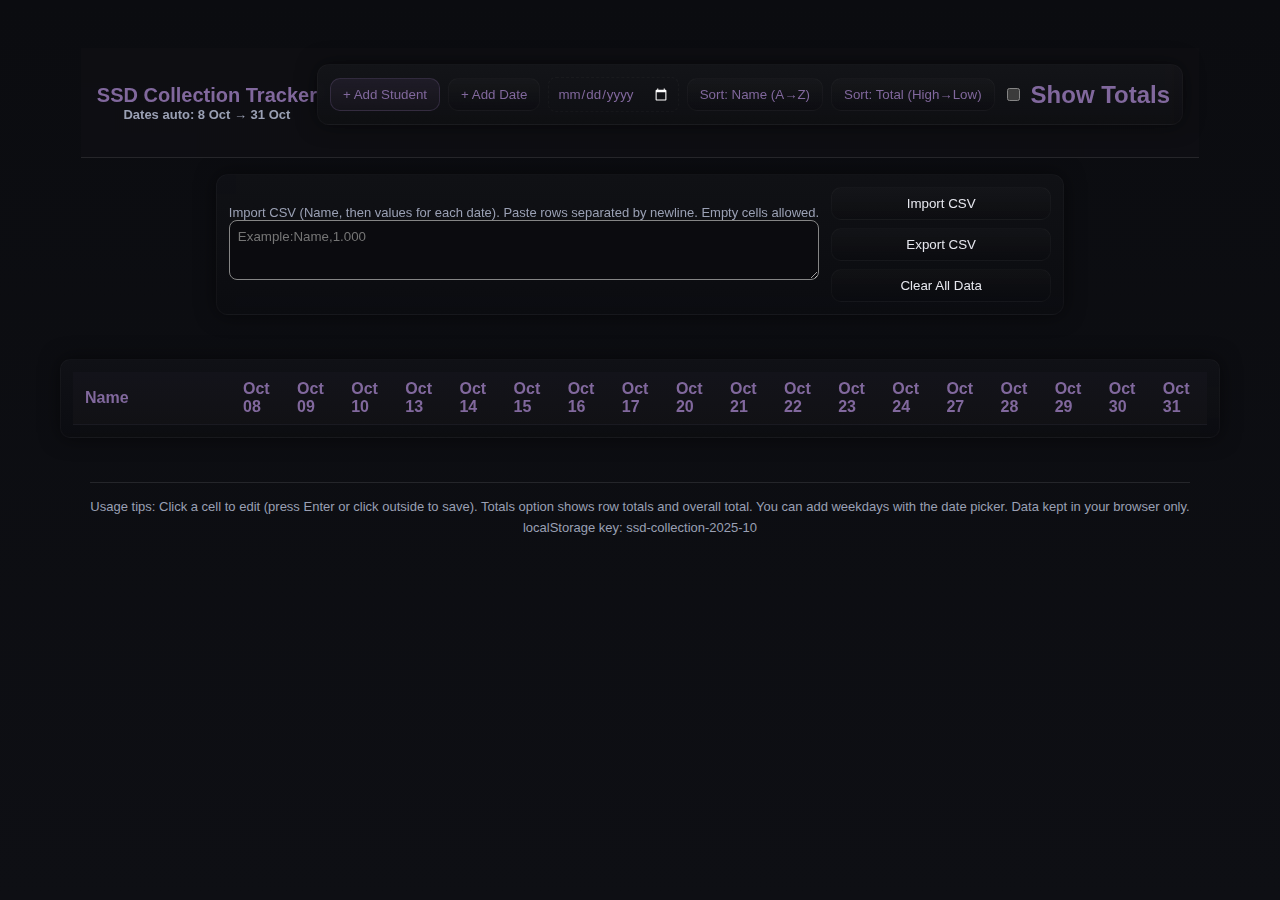
<file: index.html>
<!doctype html>
<html lang="en">
<head>
  <meta charset="utf-8" />
  <meta name="viewport" content="width=device-width, initial-scale=1" />
  <title>Informatika SSD — Collection Tracker (Dark)</title>
  <link rel="stylesheet" href="style.css">
  <style>
    :root{
      --bg:#0e0f14; --panel:#171821; --muted:#9aa0b4; --accent:#81689D; --accent-2:#FFD0EC; --cell:#121219;
      --radius:12px; --gap:12px; font-family:Inter, ui-sans-serif, system-ui, -apple-system, 'Segoe UI', Roboto, 'Helvetica Neue', Arial;
    }
    html,body{height:100%;margin:0;background:linear-gradient(180deg,#0b0c10 0%, #0e0f14 100%);color:#e6e7ee}
    .wrap{max-width:1200px;margin:28px auto;padding:20px;gap:16px;display:flex;flex-direction:column}
    header{display:flex;align-items:center;justify-content:space-between}
    h1{font-size:20px;margin:0;color:var(--accent)}
    .controls{display:flex;gap:8px;align-items:center}
    button{background:linear-gradient(180deg, rgba(255,255,255,0.02), rgba(0,0,0,0.06));border:1px solid rgba(255,255,255,0.03);color:inherit;padding:8px 12px;border-radius:10px;cursor:pointer}
    button.primary{background:linear-gradient(180deg, rgba(129,104,157,0.12), rgba(129,104,157,0.06));border:1px solid rgba(129,104,157,0.25)}
    .panel{background:linear-gradient(180deg, rgba(255,255,255,0.02), rgba(0,0,0,0.06));padding:12px;border-radius:var(--radius);border:1px solid rgba(255,255,255,0.03)}
    .table-wrap{overflow:auto;border-radius:10px;margin-top:12px}
    table{border-collapse:separate;border-spacing:0;width:100%;min-width:900px}
    th,td{padding:8px 10px;text-align:left;border-bottom:1px solid rgba(255,255,255,0.03)}
    thead th{position:sticky;top:0;background:linear-gradient(180deg, rgba(20,20,28,0.9), rgba(18,18,22,0.9));backdrop-filter: blur(4px);z-index:2}
    th.name{width:200px}
    td.name{font-weight:600}
    td[contenteditable]{background:var(--cell);border-radius:6px}
    .muted{color:var(--muted);font-size:13px}
    .small{font-size:13px}
    .row-total{font-weight:700;color:var(--accent-2)}
    tfoot td{font-weight:700;border-top:1px solid rgba(255,255,255,0.04)}
    .actions{display:flex;gap:8px;align-items:center}
    input[type=date], input[type=text]{background:transparent;border:1px dashed rgba(255,255,255,0.03);padding:8px;border-radius:8px;color:inherit}
    .toggle{display:flex;align-items:center;gap:8px}
    .help{font-size:13px;color:var(--muted)}
    .import-area{width:100%;min-height:60px;background:#0b0b0f;border-radius:8px;padding:8px;color:var(--muted);resize:vertical}
    footer{margin-top:12px;color:var(--muted);font-size:13px}
    @media (max-width:820px){.wrap{padding:10px}}
  </style>
</head>
<body>
  <div class="wrap">
    <header>
      <div>
        <h1>SSD Collection Tracker</h1>
        <div class="muted small">Dates auto: 8 Oct → 31 Oct</div>
      </div>
      <div class="controls">
        <div class="actions panel">
          <button id="addStudent" class="primary">+ Add Student</button>
          <button id="addDateBtn">+ Add Date</button>
          <input id="newDate" type="date" title="Pick a date to add (weekdays only)" />
          <button id="sortName">Sort: Name (A→Z)</button>
          <button id="sortTotal">Sort: Total (High→Low)</button>
          <label class="toggle"><input id="toggleTotals" type="checkbox" /> Show Totals</label>
        </div>
      </div>
    </header>

    <section class="panel">
      <div style="display:flex;gap:12px;flex-direction:column">
        <div style="display:flex;gap:12px;align-items:center">
          <div style="flex:1">
            <div class="help">Import CSV (Name, then values for each date). Paste rows separated by newline. Empty cells allowed.</div>
            <textarea id="importCSV" class="import-area" placeholder="Example:Name,1.000"></textarea>
          </div>
          <div style="width:220px;display:flex;flex-direction:column;gap:8px">
            <button id="importBtn">Import CSV</button>
            <button id="exportBtn">Export CSV</button>
            <button id="clearBtn">Clear All Data</button>
          </div>
        </div>
      </div>
    </section>

    <div class="table-wrap panel" id="tablePanel">
      <table id="dataTable">
        <thead id="tableHead"></thead>
        <tbody id="tableBody"></tbody>
        <tfoot id="tableFoot"></tfoot>
      </table>
    </div>

    <footer>
      <div>Usage tips: Click a cell to edit (press Enter or click outside to save). Totals option shows row totals and overall total. You can add weekdays with the date picker. Data kept in your browser only.</div>
      <div style="margin-top:6px" class="muted">localStorage key: <code>ssd-collection-2025-10</code></div>
    </footer>
  </div>

<script>
// Config
const LS_KEY = 'ssd-collection-2025-10';
const startDate = new Date('2025-10-08');
const endDate = new Date('2025-10-31');

// State
let dates = [];
let students = []; // {name: string, values: {dateISO: string: string}} 
let showTotals = false;

// DOM
const tableHead = document.getElementById('tableHead');
const tableBody = document.getElementById('tableBody');
const tableFoot = document.getElementById('tableFoot');
const toggleTotals = document.getElementById('toggleTotals');

// Helpers
function isWeekday(d){ const day = d.getDay(); return day!==0 && day!==6 }
function fmtDateShort(d){ return d.toLocaleDateString(undefined,{day:'2-digit',month:'short'}); }
function iso(d){ return d.toISOString().slice(0,10); }

function generateDates(){
  const arr = [];
  let d = new Date(startDate);
  while(d <= endDate){ if(isWeekday(d)) arr.push(new Date(d)); d.setDate(d.getDate()+1) }
  return arr.map(x=>iso(x));
}

function load(){
  const raw = localStorage.getItem(LS_KEY);
  dates = generateDates();
  if(raw){ try{ const parsed = JSON.parse(raw); if(parsed.dates) dates = parsed.dates; if(parsed.students) students = parsed.students; if(parsed.showTotals!=null) showTotals = parsed.showTotals;}catch(e){console.warn('Failed to parse storage') } }
  toggleTotals.checked = showTotals;
  render();
}

function save(){
  localStorage.setItem(LS_KEY, JSON.stringify({dates,students,showTotals}));
}

function ensureStudentValues(student){
  student.values = student.values || {};
  for(const d of dates) if(!(d in student.values)) student.values[d] = '';
}

function computeRowTotal(student){
  let sum = 0;
  for(const d of dates){ const v = student.values[d]; if(!v) continue; // allow dot thousand sep
    const num = parseNumber(v); if(!isNaN(num)) sum += num
  }
  return sum;
}

function parseNumber(str){
  if(str==null) return NaN;
  const s = String(str).replace(/\./g,'').replace(/,/g,'.').trim();
  return Number(s);
}

function formatNumber(n){
  if(n===''||n==null||isNaN(n)) return '';
  // format with thousand separator '.' and 3 decimals trimmed
  const int = Math.floor(n);
  const frac = (n - int) ? (n - int).toFixed(3).replace(/0+$/,'').replace(/\.$/,'') : '';
  const intS = int.toString().replace(/\B(?=(\d{3})+(?!\d))/g, '.');
  return frac? intS + ',' + frac.slice(2) : intS;
}

// Render
function render(){
  // head
  tableHead.innerHTML = '';
  const tr = document.createElement('tr');
  tr.innerHTML = `<th class="name">Name</th>` + dates.map(d=>`<th data-date="${d}">${fmtDateShort(new Date(d))}</th>`).join('') + (showTotals? '<th>Row Total</th>' : '');
  tableHead.appendChild(tr);

  // body
  tableBody.innerHTML = '';
  for(const s of students){ ensureStudentValues(s); const tr = document.createElement('tr');
    const nameTd = document.createElement('td'); nameTd.className='name'; nameTd.textContent = s.name;
    tr.appendChild(nameTd);
    for(const d of dates){ const td = document.createElement('td'); td.contentEditable = true; td.dataset.date = d; td.dataset.name = s.name; td.textContent = s.values[d] || '';
      td.addEventListener('blur', onCellEdit);
      td.addEventListener('keydown', (e)=>{ if(e.key==='Enter'){ e.preventDefault(); td.blur(); } });
      tr.appendChild(td);
    }
    if(showTotals){ const total = computeRowTotal(s); const td = document.createElement('td'); td.className='row-total'; td.textContent = formatNumber(total); tr.appendChild(td); }
    tableBody.appendChild(tr);
  }

  // footer
  tableFoot.innerHTML = '';
  if(showTotals){ const trf = document.createElement('tr'); trf.innerHTML = `<td class="name">Overall Total</td>` + dates.map(d=>`<td>${formatNumber(totalForDate(d))}</td>`).join('') + `<td class="row-total">${formatNumber(overallTotal())}</td>`; tableFoot.appendChild(trf); }
  save();
}

function onCellEdit(e){ const td = e.target; const name = td.dataset.name; const date = td.dataset.date; const student = students.find(s=>s.name===name); if(!student) return; student.values[date] = td.textContent.trim(); render(); }

function totalForDate(d){ let sum=0; for(const s of students){ const v = s.values[d]; const n = parseNumber(v); if(!isNaN(n)) sum+=n } return sum }
function overallTotal(){ let sum=0; for(const s of students) sum+=computeRowTotal(s); return sum }

// Controls
document.getElementById('addStudent').addEventListener('click', ()=>{
  const name = prompt('Student name:'); if(!name) return; const st = {name: name.trim(), values:{}}; students.push(st); for(const d of dates) st.values[d]=''; render();});

document.getElementById('addDateBtn').addEventListener('click', ()=>{ const v = document.getElementById('newDate').value; if(!v){ alert('Pick a date first'); return; } const d = new Date(v); if(!isWeekday(d)){ alert('That date is weekend — only weekdays allowed'); return; } const isoD = iso(d); if(dates.includes(isoD)){ alert('Date already exists'); return; } // insert sorted
  dates.push(isoD); dates.sort(); for(const s of students) s.values[isoD]=''; render(); });

toggleTotals.addEventListener('change', ()=>{ showTotals = toggleTotals.checked; render(); });

document.getElementById('sortName').addEventListener('click', ()=>{ students.sort((a,b)=> a.name.localeCompare(b.name)); render(); });

document.getElementById('sortTotal').addEventListener('click', ()=>{ students.sort((a,b)=> computeRowTotal(b)-computeRowTotal(a)); render(); });

// Import / Export
document.getElementById('importBtn').addEventListener('click', ()=>{
  const text = document.getElementById('importCSV').value.trim(); if(!text) return alert('Paste CSV rows first');
  // Expected: lines of comma separated values: Name, val1, val2, ... values correspond to current dates
  const lines = text.split('\n').map(l=>l.trim()).filter(Boolean);
  for(const line of lines){ const parts = line.split(',').map(p=>p.trim()); const name = parts.shift(); if(!name) continue; const obj = {name, values:{}}; for(let i=0;i<dates.length;i++){ obj.values[dates[i]] = parts[i]||''; } students.push(obj);
  }
  render(); document.getElementById('importCSV').value=''; alert('Imported '+lines.length+' row(s)');
});

document.getElementById('exportBtn').addEventListener('click', ()=>{
  const header = ['Name', ...dates.map(d=>fmtDateShort(new Date(d)))].join(',');
  const rows = students.map(s=> [s.name, ...dates.map(d=> s.values[d]||'')].join(','));
  const csv = [header, ...rows].join('\n');
  // download
  const blob = new Blob([csv],{type:'text/csv'}); const url = URL.createObjectURL(blob);
  const a = document.createElement('a'); a.href = url; a.download = 'ssd-collection.csv'; document.body.appendChild(a); a.click(); a.remove(); URL.revokeObjectURL(url);
});

document.getElementById('clearBtn').addEventListener('click', ()=>{ if(confirm('Clear all local data? This cannot be undone.')){ students=[]; dates = generateDates(); save(); render(); } });

// Initial load
load();

// Make table cells update student mapping when name changed (not implemented: rename)
  
</script>
</body>
</html>
</file>
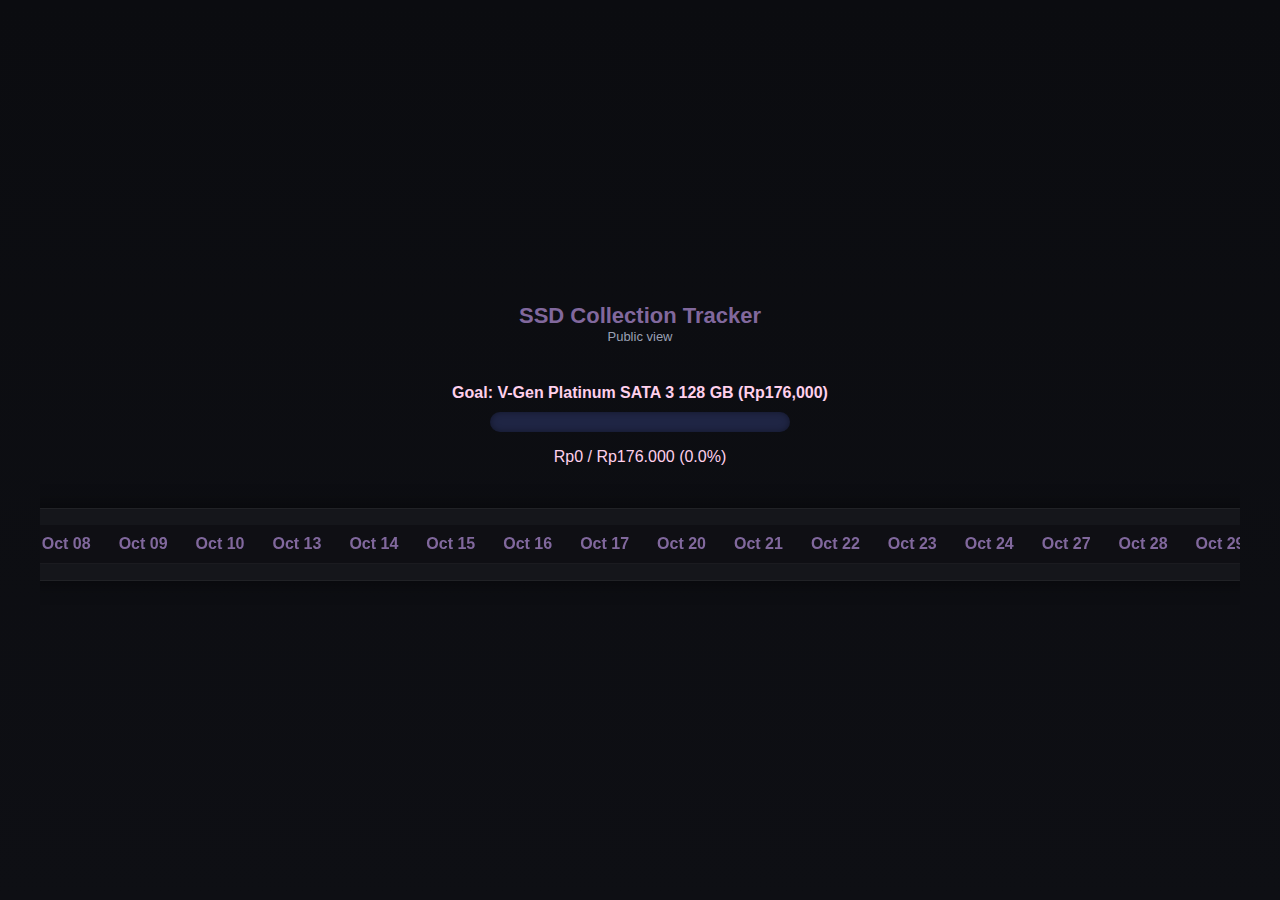
<file: public.html>
<!DOCTYPE html>
<html lang="en">
<head>
  <meta charset="UTF-8" />
  <meta name="viewport" content="width=device-width, initial-scale=1.0" />
  <title>SSD Collection Tracker — Public View</title>
  <link rel="stylesheet" href="style.css" />
  <style>
    :root {
      --bg:#0e0f14;
      --panel:#171821;
      --muted:#9aa0b4;
      --accent:#81689D;
      --accent-2:#FFD0EC;
      --radius:12px;
    }

    html,body {
      margin:0;
      background:linear-gradient(180deg,#0b0c10 0%, #0e0f14 100%);
      color:#e6e7ee;
      font-family:"Poppins",sans-serif;
      height:100%;
      display:flex;
      align-items:center;
      justify-content:center;
    }

    .wrap {
      width:100%;
      max-width:1200px;
      padding:16px;
      display:flex;
      flex-direction:column;
      gap:16px;
    }

    h1 {
      color:var(--accent);
      font-size:22px;
      margin:0;
      text-align:center;
    }

    .muted {
      color:var(--muted);
      font-size:13px;
      text-align:center;
    }

    .panel {
      background:rgba(25,25,32,0.7);
      border:1px solid rgba(255,255,255,0.05);
      border-radius:var(--radius);
      box-shadow:0 0 20px rgba(0,0,0,0.5);
      backdrop-filter:blur(8px);
      overflow:auto;
      max-height:80vh;
      -webkit-overflow-scrolling:touch;
    }

    table {
      width:100%;
      min-width:800px;
      border-collapse:separate;
      border-spacing:0;
    }

    th, td {
      padding:10px 14px;
      border-bottom:1px solid rgba(255,255,255,0.05);
      text-align:left;
      white-space:nowrap;
    }

    thead th {
      position:sticky;
      top:0;
      background:rgba(15,15,20,0.95);
      backdrop-filter:blur(10px);
      z-index:2;
      color:var(--accent);
    }

    td.name {
      font-weight:600;
      color:#fff;
    }

    tr:hover td {
      background:rgba(255,255,255,0.05);
      transition:background 0.15s ease;
    }

    tfoot td {
      font-weight:700;
      border-top:1px solid rgba(255,255,255,0.08);
      color:var(--accent-2);
    }

    /* Progress bar styling */
    .progress-section {
      text-align:center;
      margin-top:10px;
      margin-bottom:10px;
    }

    .progress-bar {
      width:80%;
      height:20px;
      background:#1f2544;
      border-radius:20px;
      margin:10px auto;
      overflow:hidden;
      box-shadow:inset 0 0 6px rgba(0,0,0,0.4);
    }

    .progress-fill {
      height:100%;
      width:0%;
      background:linear-gradient(90deg,#81689d,#ffd0ec);
      border-radius:20px 0 0 20px;
      transition:width 0.6s ease, background 0.6s ease;
    }

    #progressText {
      font-weight:500;
      color:var(--accent-2);
    }
  </style>
</head>
<body>
  <div class="wrap">
    <div>
      <h1>SSD Collection Tracker</h1>
      <div class="muted">Public view</div>
    </div>

    <div class="progress-section">
      <h2 style="font-size:16px; color:var(--accent-2); margin-bottom:6px;">
        Goal: V-Gen Platinum SATA 3 128 GB (Rp176,000)
      </h2>
      <div class="progress-bar">
        <div class="progress-fill" id="progressFill"></div>
      </div>
      <p id="progressText">Loading...</p>
    </div>

    <div class="panel">
      <table id="publicTable">
        <thead id="tableHead"></thead>
        <tbody id="tableBody"></tbody>
        <tfoot id="tableFoot"></tfoot>
      </table>
    </div>
  </div>

<script>
  const LS_KEY = 'ssd-collection-2025-10';
  const GOAL = 176000;
  let dates = [], students = [], showTotals = false;
  const ANIMATE_SPEED = 800; // ms for animation

  const tableHead = document.getElementById('tableHead');
  const tableBody = document.getElementById('tableBody');
  const tableFoot = document.getElementById('tableFoot');
  const progressFill = document.getElementById('progressFill');
  const progressText = document.getElementById('progressText');

  function fmtDateShort(d) {
    return new Date(d).toLocaleDateString(undefined, { day: '2-digit', month: 'short' });
  }

  function parseNumber(str) {
    if (!str) return NaN;
    const s = String(str).replace(/\./g, '').replace(/,/g, '.').trim();
    return Number(s);
  }

  function formatNumber(n) {
    if (n === '' || n == null || isNaN(n)) return '';
    const int = Math.floor(n);
    return int.toString().replace(/\B(?=(\d{3})+(?!\d))/g, '.');
  }

  function computeRowTotal(s) {
    return dates.reduce((sum, d) => {
      const v = s.values[d];
      const n = parseNumber(v);
      return isNaN(n) ? sum : sum + n;
    }, 0);
  }

  function totalForDate(d) {
    return students.reduce((sum, s) => {
      const v = s.values[d];
      const n = parseNumber(v);
      return isNaN(n) ? sum : sum + n;
    }, 0);
  }

  function overallTotal() {
    return students.reduce((sum, s) => sum + computeRowTotal(s), 0);
  }

  function getProgressColor(progress) {
    if (progress < 50) return 'linear-gradient(90deg, #81689d, #ffd0ec)';
    if (progress < 80) return 'linear-gradient(90deg, #b784c5, #ffa8d6)';
    return 'linear-gradient(90deg, #00d68f, #b2ffea)';
  }

  let lastProgress = 0;

  function updateProgress() {
    const total = overallTotal(); // REMOVED * 1000 - this was causing the error
    const progress = Math.min((total / GOAL) * 100, 100);

    // Handle edge cases
    if (isNaN(progress) || !isFinite(progress)) {
      progressFill.style.width = "0%";
      progressText.textContent = `Rp0 / Rp${formatNumber(GOAL)} (0%)`;
      lastProgress = 0;
      return;
    }

    // Animate from previous progress
    const start = lastProgress;
    const end = progress;
    const startTime = performance.now();

    function animate(time) {
      const t = Math.min((time - startTime) / ANIMATE_SPEED, 1);
      const current = start + (end - start) * t;
      progressFill.style.width = current + "%";
      progressFill.style.background = getProgressColor(current);
      progressText.textContent = 
        `Rp${formatNumber(total)} / Rp${formatNumber(GOAL)} (${current.toFixed(1)}%)`;

      if (t < 1) requestAnimationFrame(animate);
      else lastProgress = end;
    }
    requestAnimationFrame(animate);
  }

  function loadAndRender() {
    const raw = localStorage.getItem(LS_KEY);
    if (!raw) {
      // Show empty state if no data
      dates = [];
      students = [];
      render();
      updateProgress();
      return;
    }
    
    try {
      const parsed = JSON.parse(raw);
      dates = parsed.dates || [];
      students = parsed.students || [];
      showTotals = parsed.showTotals || false;
      students.sort((a, b) => a.name.localeCompare(b.name, 'en', { sensitivity: 'base' }));
    } catch (e) {
      console.warn('parse error', e);
      dates = [];
      students = [];
    }
    render();
    updateProgress();
  }

  function render() {
    tableHead.innerHTML = '';
    tableBody.innerHTML = '';
    tableFoot.innerHTML = '';

    const trh = document.createElement('tr');
    trh.innerHTML =
      `<th class="name">Name</th>` +
      dates.map(d => `<th>${fmtDateShort(d)}</th>`).join('') +
      (showTotals ? `<th>Total</th>` : '');
    tableHead.appendChild(trh);

    for (const s of students) {
      const tr = document.createElement('tr');
      tr.innerHTML =
        `<td class="name">${s.name}</td>` +
        dates.map(d => `<td>${s.values[d] || ''}</td>`).join('') +
        (showTotals ? `<td class="row-total">${formatNumber(computeRowTotal(s))}</td>` : '');
      tableBody.appendChild(tr);
    }

    if (showTotals) {
      const trf = document.createElement('tr');
      trf.innerHTML =
        `<td class="name">Overall Total</td>` +
        dates.map(d => `<td>${formatNumber(totalForDate(d))}</td>`).join('') +
        `<td>${formatNumber(overallTotal())}</td>`;
      tableFoot.appendChild(trf);
    }
  }

  window.addEventListener('storage', e => {
    if (e.key === LS_KEY) loadAndRender();
  });

  loadAndRender();
  setInterval(loadAndRender, 2000);
</script>
</body>
</html>
</file>
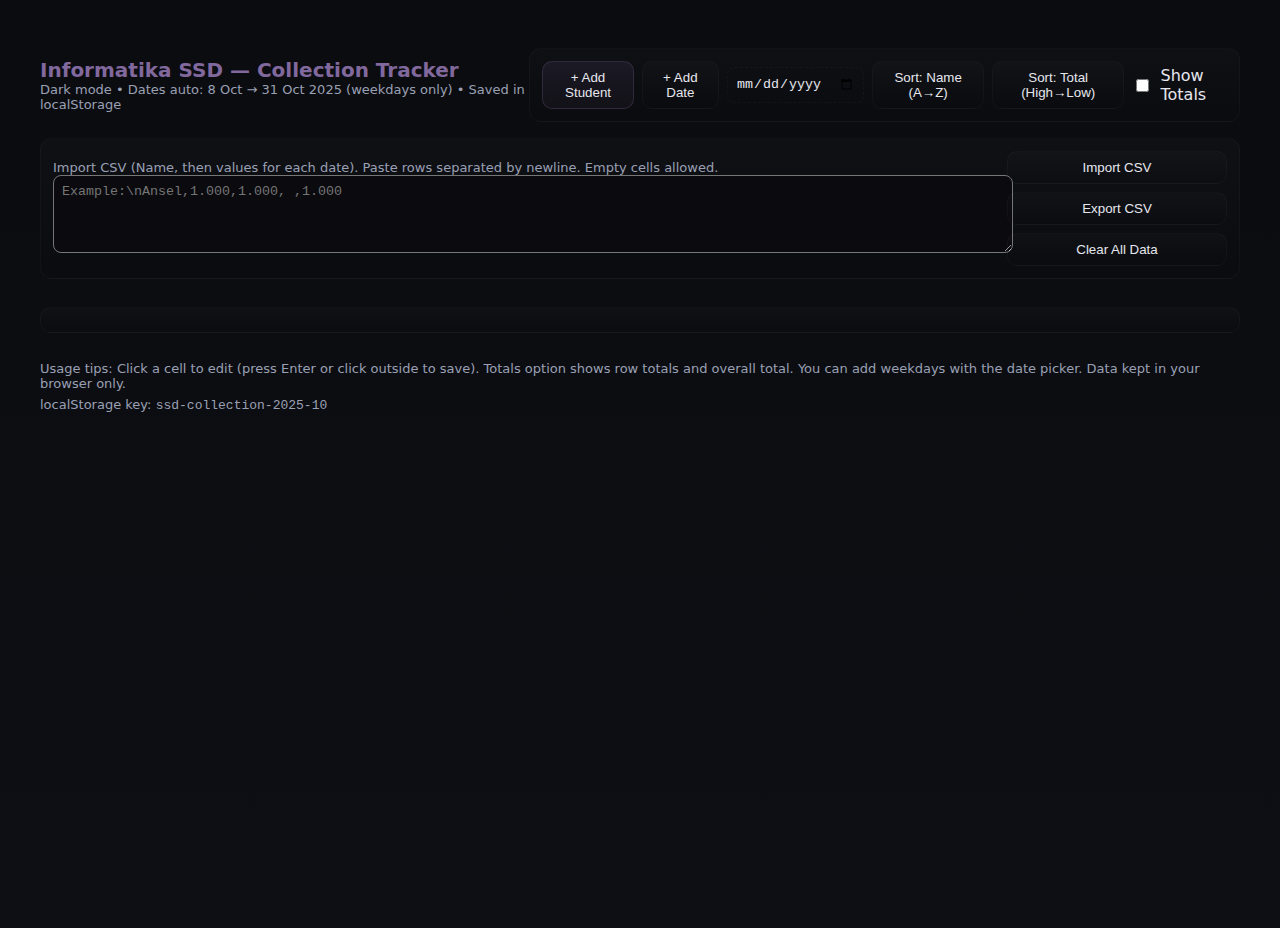
<file: SSD-Informatika-Dark.html>
<!doctype html>
<html lang="en">
<head>
  <meta charset="utf-8" />
  <meta name="viewport" content="width=device-width, initial-scale=1" />
  <title>Informatika SSD — Collection Tracker (Dark)</title>
  <style>
    :root{
      --bg:#0e0f14; --panel:#171821; --muted:#9aa0b4; --accent:#81689D; --accent-2:#FFD0EC; --cell:#121219;
      --radius:12px; --gap:12px; font-family:Inter, ui-sans-serif, system-ui, -apple-system, 'Segoe UI', Roboto, 'Helvetica Neue', Arial;
    }
    html,body{height:100%;margin:0;background:linear-gradient(180deg,#0b0c10 0%, #0e0f14 100%);color:#e6e7ee}
    .wrap{max-width:1200px;margin:28px auto;padding:20px;gap:16px;display:flex;flex-direction:column}
    header{display:flex;align-items:center;justify-content:space-between}
    h1{font-size:20px;margin:0;color:var(--accent)}
    .controls{display:flex;gap:8px;align-items:center}
    button{background:linear-gradient(180deg, rgba(255,255,255,0.02), rgba(0,0,0,0.06));border:1px solid rgba(255,255,255,0.03);color:inherit;padding:8px 12px;border-radius:10px;cursor:pointer}
    button.primary{background:linear-gradient(180deg, rgba(129,104,157,0.12), rgba(129,104,157,0.06));border:1px solid rgba(129,104,157,0.25)}
    .panel{background:linear-gradient(180deg, rgba(255,255,255,0.02), rgba(0,0,0,0.06));padding:12px;border-radius:var(--radius);border:1px solid rgba(255,255,255,0.03)}
    .table-wrap{overflow:auto;border-radius:10px;margin-top:12px}
    table{border-collapse:separate;border-spacing:0;width:100%;min-width:900px}
    th,td{padding:8px 10px;text-align:left;border-bottom:1px solid rgba(255,255,255,0.03)}
    thead th{position:sticky;top:0;background:linear-gradient(180deg, rgba(20,20,28,0.9), rgba(18,18,22,0.9));backdrop-filter: blur(4px);z-index:2}
    th.name{width:200px}
    td.name{font-weight:600}
    td[contenteditable]{background:var(--cell);border-radius:6px}
    .muted{color:var(--muted);font-size:13px}
    .small{font-size:13px}
    .row-total{font-weight:700;color:var(--accent-2)}
    tfoot td{font-weight:700;border-top:1px solid rgba(255,255,255,0.04)}
    .actions{display:flex;gap:8px;align-items:center}
    input[type=date], input[type=text]{background:transparent;border:1px dashed rgba(255,255,255,0.03);padding:8px;border-radius:8px;color:inherit}
    .toggle{display:flex;align-items:center;gap:8px}
    .help{font-size:13px;color:var(--muted)}
    .import-area{width:100%;min-height:60px;background:#0b0b0f;border-radius:8px;padding:8px;color:var(--muted);resize:vertical}
    footer{margin-top:12px;color:var(--muted);font-size:13px}
    @media (max-width:820px){.wrap{padding:10px}}
  </style>
</head>
<body>
  <div class="wrap">
    <header>
      <div>
        <h1>Informatika SSD — Collection Tracker</h1>
        <div class="muted small">Dark mode • Dates auto: 8 Oct → 31 Oct 2025 (weekdays only) • Saved in localStorage</div>
      </div>
      <div class="controls">
        <div class="actions panel">
          <button id="addStudent" class="primary">+ Add Student</button>
          <button id="addDateBtn">+ Add Date</button>
          <input id="newDate" type="date" title="Pick a date to add (weekdays only)" />
          <button id="sortName">Sort: Name (A→Z)</button>
          <button id="sortTotal">Sort: Total (High→Low)</button>
          <label class="toggle"><input id="toggleTotals" type="checkbox" /> Show Totals</label>
        </div>
      </div>
    </header>

    <section class="panel">
      <div style="display:flex;gap:12px;flex-direction:column">
        <div style="display:flex;gap:12px;align-items:center">
          <div style="flex:1">
            <div class="help">Import CSV (Name, then values for each date). Paste rows separated by newline. Empty cells allowed.</div>
            <textarea id="importCSV" class="import-area" placeholder="Example:\nAnsel,1.000,1.000, ,1.000"></textarea>
          </div>
          <div style="width:220px;display:flex;flex-direction:column;gap:8px">
            <button id="importBtn">Import CSV</button>
            <button id="exportBtn">Export CSV</button>
            <button id="clearBtn">Clear All Data</button>
          </div>
        </div>
      </div>
    </section>

    <div class="table-wrap panel" id="tablePanel">
      <table id="dataTable">
        <thead id="tableHead"></thead>
        <tbody id="tableBody"></tbody>
        <tfoot id="tableFoot"></tfoot>
      </table>
    </div>

    <footer>
      <div>Usage tips: Click a cell to edit (press Enter or click outside to save). Totals option shows row totals and overall total. You can add weekdays with the date picker. Data kept in your browser only.</div>
      <div style="margin-top:6px" class="muted">localStorage key: <code>ssd-collection-2025-10</code></div>
    </footer>
  </div>

<script>
// same JavaScript logic as before
</script>
</body>
</html>
</file>
<file: style.css>
/* === Global Styles === */
:root {
  --bg-dark: #0f0f13;
  --bg-card: rgba(30, 30, 40, 0.8);
  --accent: #81689D;
  --accent-hover: #9f84c3;
  --text: #f1f1f1;
  --text-dim: #bbb;
  --border: rgba(255, 255, 255, 0.1);
}

* {
  box-sizing: border-box;
  font-family: "Poppins", sans-serif;
}

html, body {
  background: radial-gradient(circle at top, #0f0f13 0%, #0b0b10 100%);
  color: var(--text);
  color-scheme: dark;
  margin: 0;
  padding: 0;
  min-height: 100vh;
  display: flex;
  flex-direction: column;
  overflow-x: hidden;
}

/* === Header === */
header {
  position: sticky;
  top: 0;
  z-index: 100;
  background: rgba(15, 15, 20, 0.7);
  backdrop-filter: blur(12px);
  border-bottom: 1px solid var(--border);
  padding: 1rem;
  text-align: center;
  font-size: 1.5rem;
  font-weight: 600;
  color: var(--accent);
}

/* === Toolbar === */
.toolbar {
  position: sticky;
  top: 60px;
  z-index: 90;
  background: rgba(20, 20, 25, 0.6);
  backdrop-filter: blur(10px);
  display: flex;
  flex-wrap: wrap;
  gap: 0.6rem;
  justify-content: center;
  padding: 0.8rem;
  border-bottom: 1px solid var(--border);
}

/* === Buttons === */
button {
  background: linear-gradient(180deg, rgba(129,104,157,0.12), rgba(129,104,157,0.06));
  border: 1px solid rgba(129,104,157,0.25);
  border-radius: 10px;
  padding: 8px 14px;
  color: #f1f1f1;
  cursor: pointer;
  transition: all 0.25s ease;
  font-weight: 500;
}

button:hover {
  background: linear-gradient(180deg, rgba(159,132,195,0.25), rgba(129,104,157,0.1));
  transform: translateY(-1px);
  box-shadow: 0 4px 10px rgba(0,0,0,0.3);
}

button:active {
  transform: translateY(0);
  box-shadow: none;
}

/* === Layout Centering === */
.wrap {
  display: flex;
  flex-direction: column;
  align-items: center;
  justify-content: flex-start;
  width: 100%;
  max-width: 1200px;
  margin: 0 auto;
  padding: 40px 16px;
  box-sizing: border-box;
}

/* === Panels === */
.panel {
  background: rgba(25, 25, 32, 0.7);
  border: 1px solid rgba(255, 255, 255, 0.04);
  border-radius: 14px;
  box-shadow: 0 0 20px rgba(0, 0, 0, 0.5);
  backdrop-filter: blur(8px);
  margin-bottom: 1rem;
  padding: 1rem;
}

/* === Table Container === */
.table-container {
  max-width: 95%;
  margin: 2rem auto;
  background: var(--bg-card);
  border-radius: 16px;
  overflow-x: auto;
  padding: 1rem;
  box-shadow: 0 4px 15px rgba(0,0,0,0.4);
}

.table-wrap {
  overflow-x: auto;
  overflow-y: visible;
  border-radius: 14px;
  background: linear-gradient(180deg, rgba(20,20,28,0.8), rgba(10,10,14,0.9));
  border: 1px solid rgba(255,255,255,0.04);
  padding: 10px;
}

/* === Table === */
table {
  width: 100%;
  min-width: 900px;
  border-collapse: separate;
  border-spacing: 0;
  text-align: center;
  color: var(--text);
}

th, td {
  padding: 10px 14px;
  border-bottom: 1px solid rgba(255,255,255,0.04);
  transition: background 0.15s ease-in-out;
}

th {
  color: var(--accent);
  font-weight: 600;
  position: sticky;
  top: 120px;
  background: rgba(15, 15, 20, 0.8);
  backdrop-filter: blur(10px);
}

/* === Name Column Fix === */
th.name, td.name {
  width: auto !important;
  min-width: 160px;
  max-width: 280px;
  white-space: nowrap;
  text-overflow: ellipsis;
  overflow: hidden;
  padding-left: 12px;
}

td.name {
  font-weight: 600;
  color: var(--accent);
  text-align: left;
}

/* === Table Interactions === */
tr:nth-child(even) {
  background: rgba(255, 255, 255, 0.03);
}

tr:hover td {
  background: rgba(255, 255, 255, 0.05);
}

/* === Totals & Compact Mode === */
.show-totals {
  display: flex;
  align-items: center;
  justify-content: center;
  gap: 0.5rem;
  color: var(--text-dim);
  margin-top: 1rem;
}

.compact-mode table td,
.compact-mode table th {
  padding: 0.4rem;
  font-size: 0.9rem;
}

/* === Footer === */
footer {
  text-align: center;
  color: var(--text-dim);
  padding: 1rem 0;
  border-top: 1px solid var(--border);
  font-size: 0.9rem;
}
</file>
